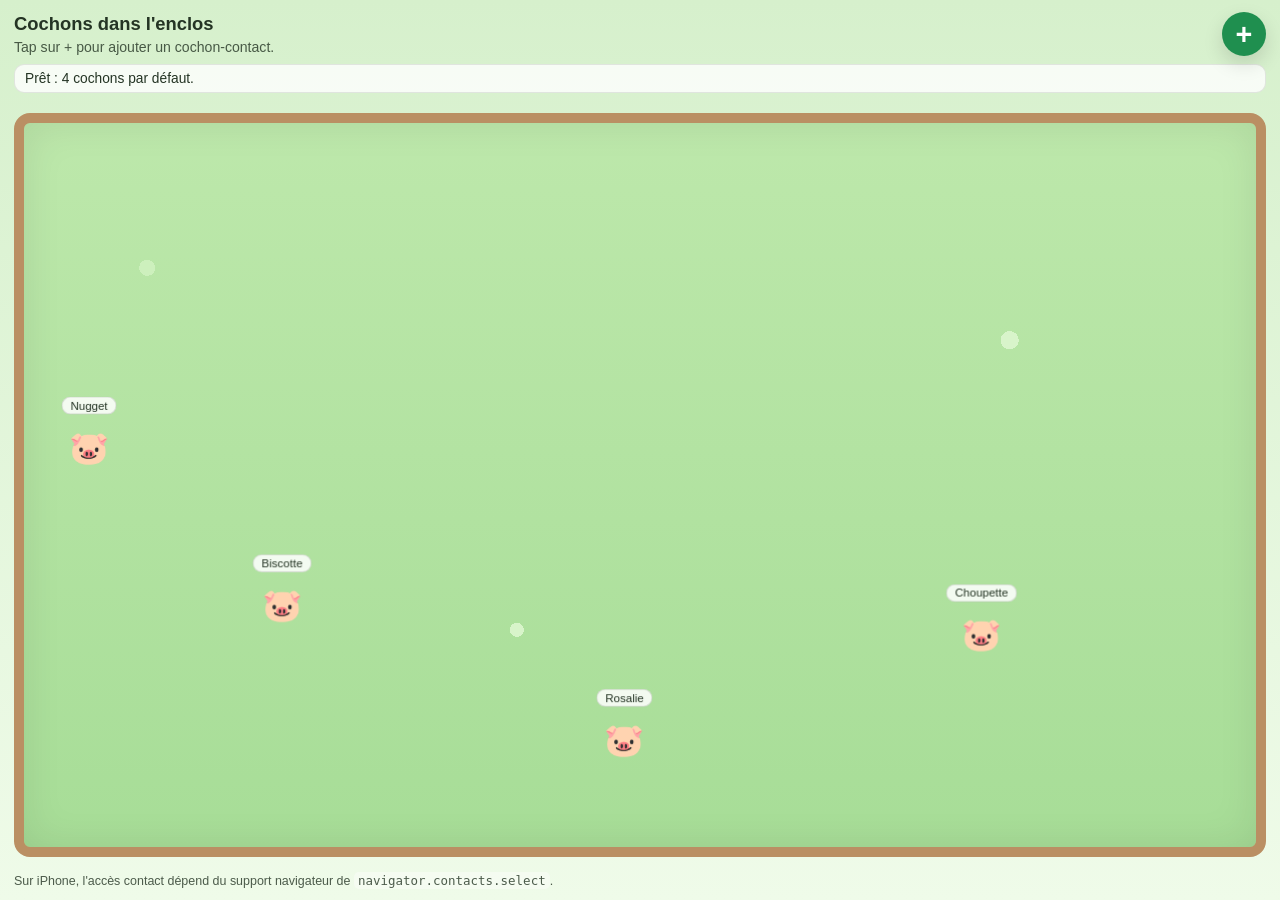
<file: web/cochon-enclos/index.html>
<!doctype html>
<html lang="fr">
<head>
  <meta charset="utf-8">
  <meta name="viewport" content="width=device-width, initial-scale=1, viewport-fit=cover">
  <title>Cochons & Contacts</title>
  <style>
    :root {
      --bg: #e7f6de;
      --fence: #ba8f63;
      --text: #243424;
      --panel: #ffffffcc;
      --accent: #1f8f4f;
    }
    * { box-sizing: border-box; }
    body {
      margin: 0;
      font-family: -apple-system, BlinkMacSystemFont, "Segoe UI", Roboto, Helvetica, Arial, sans-serif;
      background: linear-gradient(180deg, #d6f0cc 0%, #effbe9 100%);
      color: var(--text);
      min-height: 100dvh;
      display: flex;
      flex-direction: column;
    }
    header {
      padding: 12px 14px 10px;
    }
    h1 {
      margin: 0;
      font-size: 1.15rem;
    }
    .subtitle {
      margin: 4px 0 0;
      font-size: 0.88rem;
      opacity: 0.8;
    }
    .topbar {
      display: flex;
      justify-content: space-between;
      align-items: center;
      gap: 10px;
    }
    .status {
      margin: 8px 0 0;
      font-size: 0.86rem;
      background: var(--panel);
      border-radius: 10px;
      padding: 6px 10px;
      border: 1px solid #00000018;
    }
    .add-btn {
      appearance: none;
      border: 0;
      width: 44px;
      height: 44px;
      border-radius: 999px;
      background: var(--accent);
      color: #fff;
      font-size: 1.8rem;
      line-height: 1;
      font-weight: 600;
      box-shadow: 0 8px 20px #00000022;
    }
    .arena-wrap {
      padding: 10px 14px 16px;
      flex: 1;
      display: flex;
      min-height: 0;
    }
    #arena {
      position: relative;
      width: 100%;
      min-height: 320px;
      border: 10px solid var(--fence);
      border-radius: 16px;
      background:
        radial-gradient(circle at 10% 20%, #cdf0bd 0, #cdf0bd 8px, transparent 8px),
        radial-gradient(circle at 40% 70%, #d8f4ca 0, #d8f4ca 7px, transparent 7px),
        radial-gradient(circle at 80% 30%, #d8f4ca 0, #d8f4ca 9px, transparent 9px),
        linear-gradient(180deg, #bde8ab 0%, #a7dd97 100%);
      overflow: hidden;
      box-shadow: inset 0 0 40px #00000016;
    }
    .pig {
      position: absolute;
      width: 62px;
      height: 62px;
      display: flex;
      align-items: center;
      justify-content: center;
      font-size: 2rem;
      user-select: none;
      touch-action: none;
      transform: translate(-50%, -50%);
      will-change: transform;
    }
    .pig-name {
      position: absolute;
      top: -20px;
      left: 50%;
      transform: translateX(-50%);
      background: #ffffffd9;
      border: 1px solid #00000020;
      border-radius: 999px;
      padding: 2px 8px;
      font-size: 0.72rem;
      white-space: nowrap;
      max-width: 140px;
      overflow: hidden;
      text-overflow: ellipsis;
    }
    footer {
      padding: 0 14px 12px;
      font-size: 0.78rem;
      opacity: 0.8;
    }
    code {
      background: #ffffff88;
      border-radius: 5px;
      padding: 1px 4px;
    }
  </style>
</head>
<body>
  <header>
    <div class="topbar">
      <div>
        <h1>Cochons dans l'enclos</h1>
        <p class="subtitle">Tap sur + pour ajouter un cochon-contact.</p>
      </div>
      <button id="addPigBtn" class="add-btn" aria-label="Ajouter un contact">+</button>
    </div>
    <p id="status" class="status">Prêt : 4 cochons par défaut.</p>
  </header>

  <section class="arena-wrap">
    <div id="arena"></div>
  </section>

  <footer>
    Sur iPhone, l'accès contact dépend du support navigateur de <code>navigator.contacts.select</code>.
  </footer>

  <script>
    const arena = document.getElementById("arena");
    const addPigBtn = document.getElementById("addPigBtn");
    const statusEl = document.getElementById("status");

    const pigs = [];
    let pigId = 1;
    let arenaW = 0;
    let arenaH = 0;
    let previousTs = 0;

    function setStatus(text) {
      statusEl.textContent = text;
    }

    function updateArenaSize() {
      const rect = arena.getBoundingClientRect();
      arenaW = rect.width;
      arenaH = rect.height;
    }

    function random(min, max) {
      return Math.random() * (max - min) + min;
    }

    function clamp(v, min, max) {
      return Math.max(min, Math.min(max, v));
    }

    function createPig(name) {
      updateArenaSize();

      const wrapper = document.createElement("div");
      wrapper.className = "pig";
      wrapper.textContent = "🐷";

      const label = document.createElement("div");
      label.className = "pig-name";
      label.textContent = name;
      wrapper.appendChild(label);

      arena.appendChild(wrapper);

      const pig = {
        id: pigId++,
        name,
        el: wrapper,
        x: random(40, Math.max(41, arenaW - 40)),
        y: random(40, Math.max(41, arenaH - 40)),
        vx: random(-28, 28),
        vy: random(-28, 28),
        jitterCooldown: random(0.2, 0.9)
      };

      // Avoid frozen pigs on spawn.
      if (Math.abs(pig.vx) < 8) pig.vx = pig.vx < 0 ? -18 : 18;
      if (Math.abs(pig.vy) < 8) pig.vy = pig.vy < 0 ? -18 : 18;

      pigs.push(pig);
      drawPig(pig);
      return pig;
    }

    function drawPig(pig) {
      pig.el.style.transform = `translate(${pig.x - 31}px, ${pig.y - 31}px)`;
    }

    function stepPig(pig, dt) {
      pig.jitterCooldown -= dt;
      if (pig.jitterCooldown <= 0) {
        pig.vx += random(-35, 35);
        pig.vy += random(-35, 35);
        pig.jitterCooldown = random(0.25, 1.1);
      }

      const maxSpeed = 70;
      const speed = Math.hypot(pig.vx, pig.vy);
      if (speed > maxSpeed) {
        const k = maxSpeed / speed;
        pig.vx *= k;
        pig.vy *= k;
      }

      pig.x += pig.vx * dt;
      pig.y += pig.vy * dt;

      const minX = 32;
      const maxX = arenaW - 32;
      const minY = 32;
      const maxY = arenaH - 32;

      if (pig.x < minX) {
        pig.x = minX;
        pig.vx = Math.abs(pig.vx) + random(8, 20);
      } else if (pig.x > maxX) {
        pig.x = maxX;
        pig.vx = -Math.abs(pig.vx) - random(8, 20);
      }

      if (pig.y < minY) {
        pig.y = minY;
        pig.vy = Math.abs(pig.vy) + random(8, 20);
      } else if (pig.y > maxY) {
        pig.y = maxY;
        pig.vy = -Math.abs(pig.vy) - random(8, 20);
      }
    }

    function loop(ts) {
      if (!previousTs) previousTs = ts;
      const dt = Math.min((ts - previousTs) / 1000, 0.05);
      previousTs = ts;

      for (const pig of pigs) {
        stepPig(pig, dt);
        drawPig(pig);
      }
      requestAnimationFrame(loop);
    }

    function normalizeContactName(contact) {
      if (!contact) return "";
      if (Array.isArray(contact.name) && contact.name.length > 0) {
        return String(contact.name[0]).trim();
      }
      if (typeof contact.name === "string") {
        return contact.name.trim();
      }
      return "";
    }

    async function pickContactName() {
      if (window.isSecureContext && navigator.contacts && navigator.contacts.select) {
        try {
          const selected = await navigator.contacts.select(["name"], { multiple: false });
          if (!selected || selected.length === 0) return "";
          return normalizeContactName(selected[0]);
        } catch (err) {
          // User canceled picker or browser blocked it.
          return "";
        }
      }

      const typed = window.prompt("Nom du contact (fallback manuel):");
      return typed ? typed.trim() : "";
    }

    addPigBtn.addEventListener("click", async () => {
      const name = await pickContactName();
      if (!name) {
        setStatus("Aucun contact ajouté.");
        return;
      }
      createPig(name);
      setStatus(`Nouveau cochon: ${name}. Total: ${pigs.length}`);
    });

    window.addEventListener("resize", () => {
      updateArenaSize();
      for (const pig of pigs) {
        pig.x = clamp(pig.x, 32, Math.max(32, arenaW - 32));
        pig.y = clamp(pig.y, 32, Math.max(32, arenaH - 32));
        drawPig(pig);
      }
    });

    updateArenaSize();
    ["Choupette", "Biscotte", "Nugget", "Rosalie"].forEach(createPig);
    requestAnimationFrame(loop);
  </script>
</body>
</html>
</file>
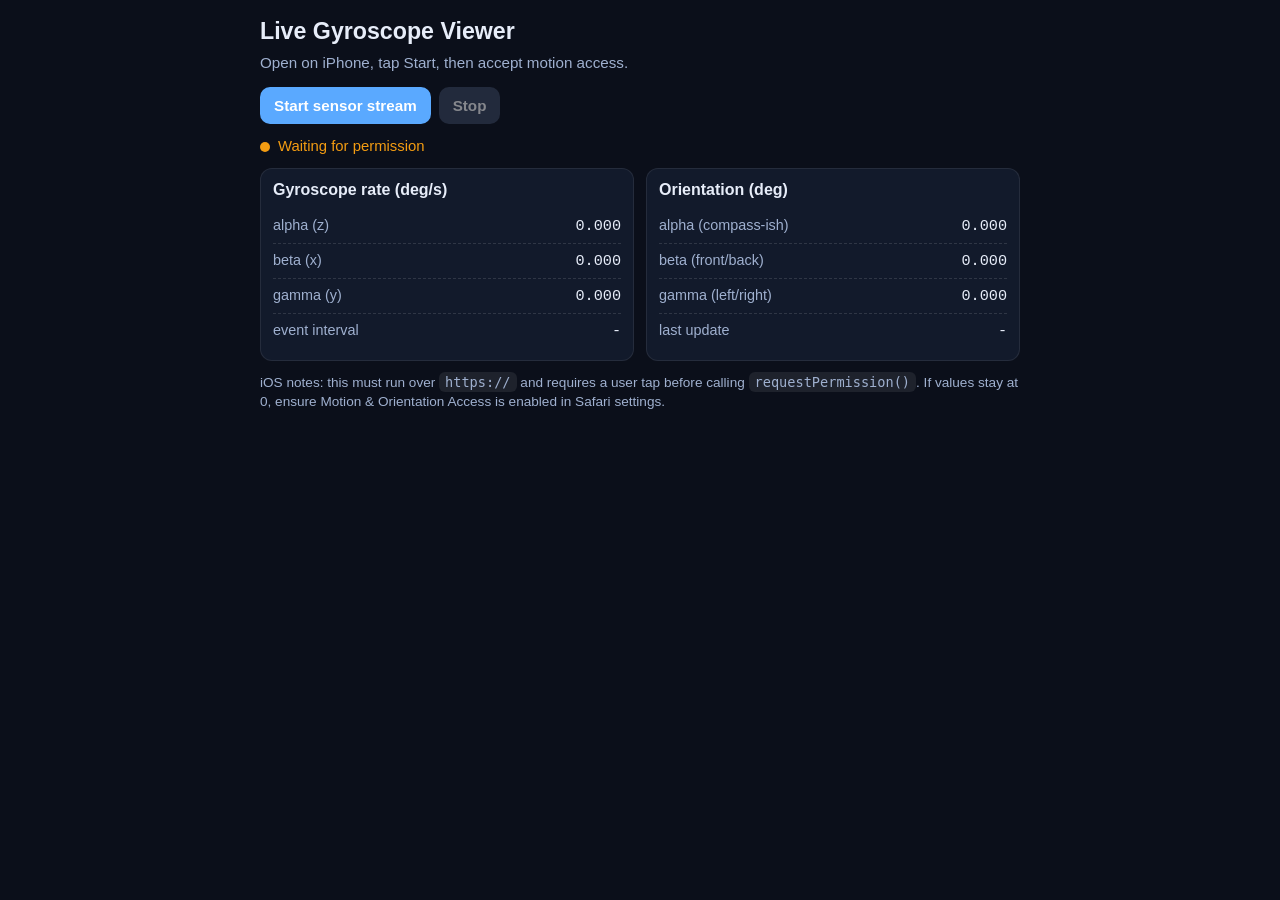
<file: web/gyro/index.html>
<!doctype html>
<html lang="en">
<head>
  <meta charset="utf-8">
  <meta name="viewport" content="width=device-width, initial-scale=1, viewport-fit=cover">
  <title>iPhone Gyroscope Live</title>
  <style>
    :root {
      color-scheme: light dark;
      --bg: #0b0f1a;
      --card: #121a2b;
      --text: #e7edf9;
      --muted: #9fb0cf;
      --ok: #2ecc71;
      --warn: #f39c12;
      --bad: #e74c3c;
      --accent: #5aa9ff;
    }
    * { box-sizing: border-box; }
    body {
      margin: 0;
      padding: 18px;
      font-family: -apple-system, BlinkMacSystemFont, "Segoe UI", Roboto, Helvetica, Arial, sans-serif;
      background: var(--bg);
      color: var(--text);
    }
    .wrap {
      max-width: 760px;
      margin: 0 auto;
    }
    h1 {
      margin: 0 0 8px;
      font-size: 1.45rem;
      line-height: 1.2;
    }
    p.sub {
      margin: 0 0 16px;
      color: var(--muted);
      font-size: 0.95rem;
    }
    .grid {
      display: grid;
      gap: 12px;
      grid-template-columns: 1fr;
    }
    @media (min-width: 680px) {
      .grid {
        grid-template-columns: 1fr 1fr;
      }
    }
    .card {
      background: var(--card);
      border: 1px solid rgba(255, 255, 255, 0.08);
      border-radius: 12px;
      padding: 12px;
    }
    .row {
      display: flex;
      justify-content: space-between;
      gap: 10px;
      padding: 8px 0;
      border-bottom: 1px dashed rgba(255, 255, 255, 0.12);
    }
    .row:last-child { border-bottom: 0; }
    .k {
      color: var(--muted);
      font-size: 0.9rem;
    }
    .v {
      font-family: ui-monospace, SFMono-Regular, Menlo, Monaco, Consolas, "Liberation Mono", "Courier New", monospace;
      font-size: 0.95rem;
      text-align: right;
      min-width: 110px;
    }
    .controls {
      display: flex;
      flex-wrap: wrap;
      gap: 8px;
      margin: 0 0 14px;
    }
    button {
      appearance: none;
      border: 0;
      border-radius: 10px;
      padding: 10px 14px;
      color: white;
      background: var(--accent);
      font-size: 0.95rem;
      font-weight: 600;
      cursor: pointer;
    }
    button.secondary {
      background: #3a465f;
    }
    button:disabled {
      opacity: 0.5;
      cursor: not-allowed;
    }
    .status {
      margin: 0 0 14px;
      font-size: 0.93rem;
    }
    .status .dot {
      display: inline-block;
      width: 10px;
      height: 10px;
      border-radius: 50%;
      margin-right: 8px;
      vertical-align: middle;
    }
    .ok { color: var(--ok); }
    .warn { color: var(--warn); }
    .bad { color: var(--bad); }
    .dot.ok { background: var(--ok); }
    .dot.warn { background: var(--warn); }
    .dot.bad { background: var(--bad); }
    .footnote {
      color: var(--muted);
      margin-top: 12px;
      font-size: 0.85rem;
      line-height: 1.4;
    }
    code {
      background: rgba(255, 255, 255, 0.08);
      border-radius: 6px;
      padding: 2px 6px;
    }
  </style>
</head>
<body>
  <main class="wrap">
    <h1>Live Gyroscope Viewer</h1>
    <p class="sub">Open on iPhone, tap Start, then accept motion access.</p>

    <div class="controls">
      <button id="startBtn">Start sensor stream</button>
      <button id="stopBtn" class="secondary" disabled>Stop</button>
    </div>

    <p id="status" class="status warn"><span class="dot warn"></span>Waiting for permission</p>

    <section class="grid">
      <article class="card">
        <h2 style="margin: 0 0 10px; font-size: 1rem;">Gyroscope rate (deg/s)</h2>
        <div class="row"><span class="k">alpha (z)</span><span class="v" id="gyroAlpha">0.000</span></div>
        <div class="row"><span class="k">beta (x)</span><span class="v" id="gyroBeta">0.000</span></div>
        <div class="row"><span class="k">gamma (y)</span><span class="v" id="gyroGamma">0.000</span></div>
        <div class="row"><span class="k">event interval</span><span class="v" id="eventInterval">-</span></div>
      </article>

      <article class="card">
        <h2 style="margin: 0 0 10px; font-size: 1rem;">Orientation (deg)</h2>
        <div class="row"><span class="k">alpha (compass-ish)</span><span class="v" id="oriAlpha">0.000</span></div>
        <div class="row"><span class="k">beta (front/back)</span><span class="v" id="oriBeta">0.000</span></div>
        <div class="row"><span class="k">gamma (left/right)</span><span class="v" id="oriGamma">0.000</span></div>
        <div class="row"><span class="k">last update</span><span class="v" id="lastUpdate">-</span></div>
      </article>
    </section>

    <p class="footnote">
      iOS notes: this must run over <code>https://</code> and requires a user tap before
      calling <code>requestPermission()</code>. If values stay at 0, ensure Motion &amp; Orientation
      Access is enabled in Safari settings.
    </p>
  </main>

  <script>
    const el = {
      startBtn: document.getElementById("startBtn"),
      stopBtn: document.getElementById("stopBtn"),
      status: document.getElementById("status"),
      gyroAlpha: document.getElementById("gyroAlpha"),
      gyroBeta: document.getElementById("gyroBeta"),
      gyroGamma: document.getElementById("gyroGamma"),
      eventInterval: document.getElementById("eventInterval"),
      oriAlpha: document.getElementById("oriAlpha"),
      oriBeta: document.getElementById("oriBeta"),
      oriGamma: document.getElementById("oriGamma"),
      lastUpdate: document.getElementById("lastUpdate")
    };

    let listening = false;

    function fmt(n) {
      return Number.isFinite(n) ? n.toFixed(3) : "n/a";
    }

    function setStatus(level, text) {
      el.status.className = `status ${level}`;
      el.status.innerHTML = `<span class="dot ${level}"></span>${text}`;
    }

    async function askPermissionIfNeeded(eventTypeName) {
      const api = window[eventTypeName];
      if (!api || typeof api.requestPermission !== "function") {
        return "granted";
      }
      return api.requestPermission();
    }

    function onMotion(event) {
      const r = event.rotationRate || {};
      // Safari uses degrees/sec for rotationRate.
      el.gyroAlpha.textContent = fmt(r.alpha);
      el.gyroBeta.textContent = fmt(r.beta);
      el.gyroGamma.textContent = fmt(r.gamma);
      if (typeof event.interval === "number") {
        el.eventInterval.textContent = `${fmt(event.interval)} ms`;
      }
      el.lastUpdate.textContent = new Date().toLocaleTimeString();
    }

    function onOrientation(event) {
      el.oriAlpha.textContent = fmt(event.alpha);
      el.oriBeta.textContent = fmt(event.beta);
      el.oriGamma.textContent = fmt(event.gamma);
    }

    function startListeners() {
      if (listening) return;
      window.addEventListener("devicemotion", onMotion, true);
      window.addEventListener("deviceorientation", onOrientation, true);
      listening = true;
      el.startBtn.disabled = true;
      el.stopBtn.disabled = false;
      setStatus("ok", "Streaming live sensor data");
    }

    function stopListeners() {
      if (!listening) return;
      window.removeEventListener("devicemotion", onMotion, true);
      window.removeEventListener("deviceorientation", onOrientation, true);
      listening = false;
      el.startBtn.disabled = false;
      el.stopBtn.disabled = true;
      setStatus("warn", "Stream stopped");
    }

    el.startBtn.addEventListener("click", async () => {
      if (!window.isSecureContext) {
        setStatus("bad", "Blocked: motion API needs HTTPS");
        return;
      }
      try {
        const motionResult = await askPermissionIfNeeded("DeviceMotionEvent");
        const orientationResult = await askPermissionIfNeeded("DeviceOrientationEvent");
        if (motionResult !== "granted" || orientationResult !== "granted") {
          setStatus("bad", "Permission denied");
          return;
        }
        startListeners();
      } catch (err) {
        setStatus("bad", `Permission error: ${err && err.message ? err.message : "unknown error"}`);
      }
    });

    el.stopBtn.addEventListener("click", stopListeners);

    if (!("DeviceMotionEvent" in window) && !("DeviceOrientationEvent" in window)) {
      setStatus("bad", "This browser does not expose motion sensors");
      el.startBtn.disabled = true;
    }
  </script>
</body>
</html>
</file>
